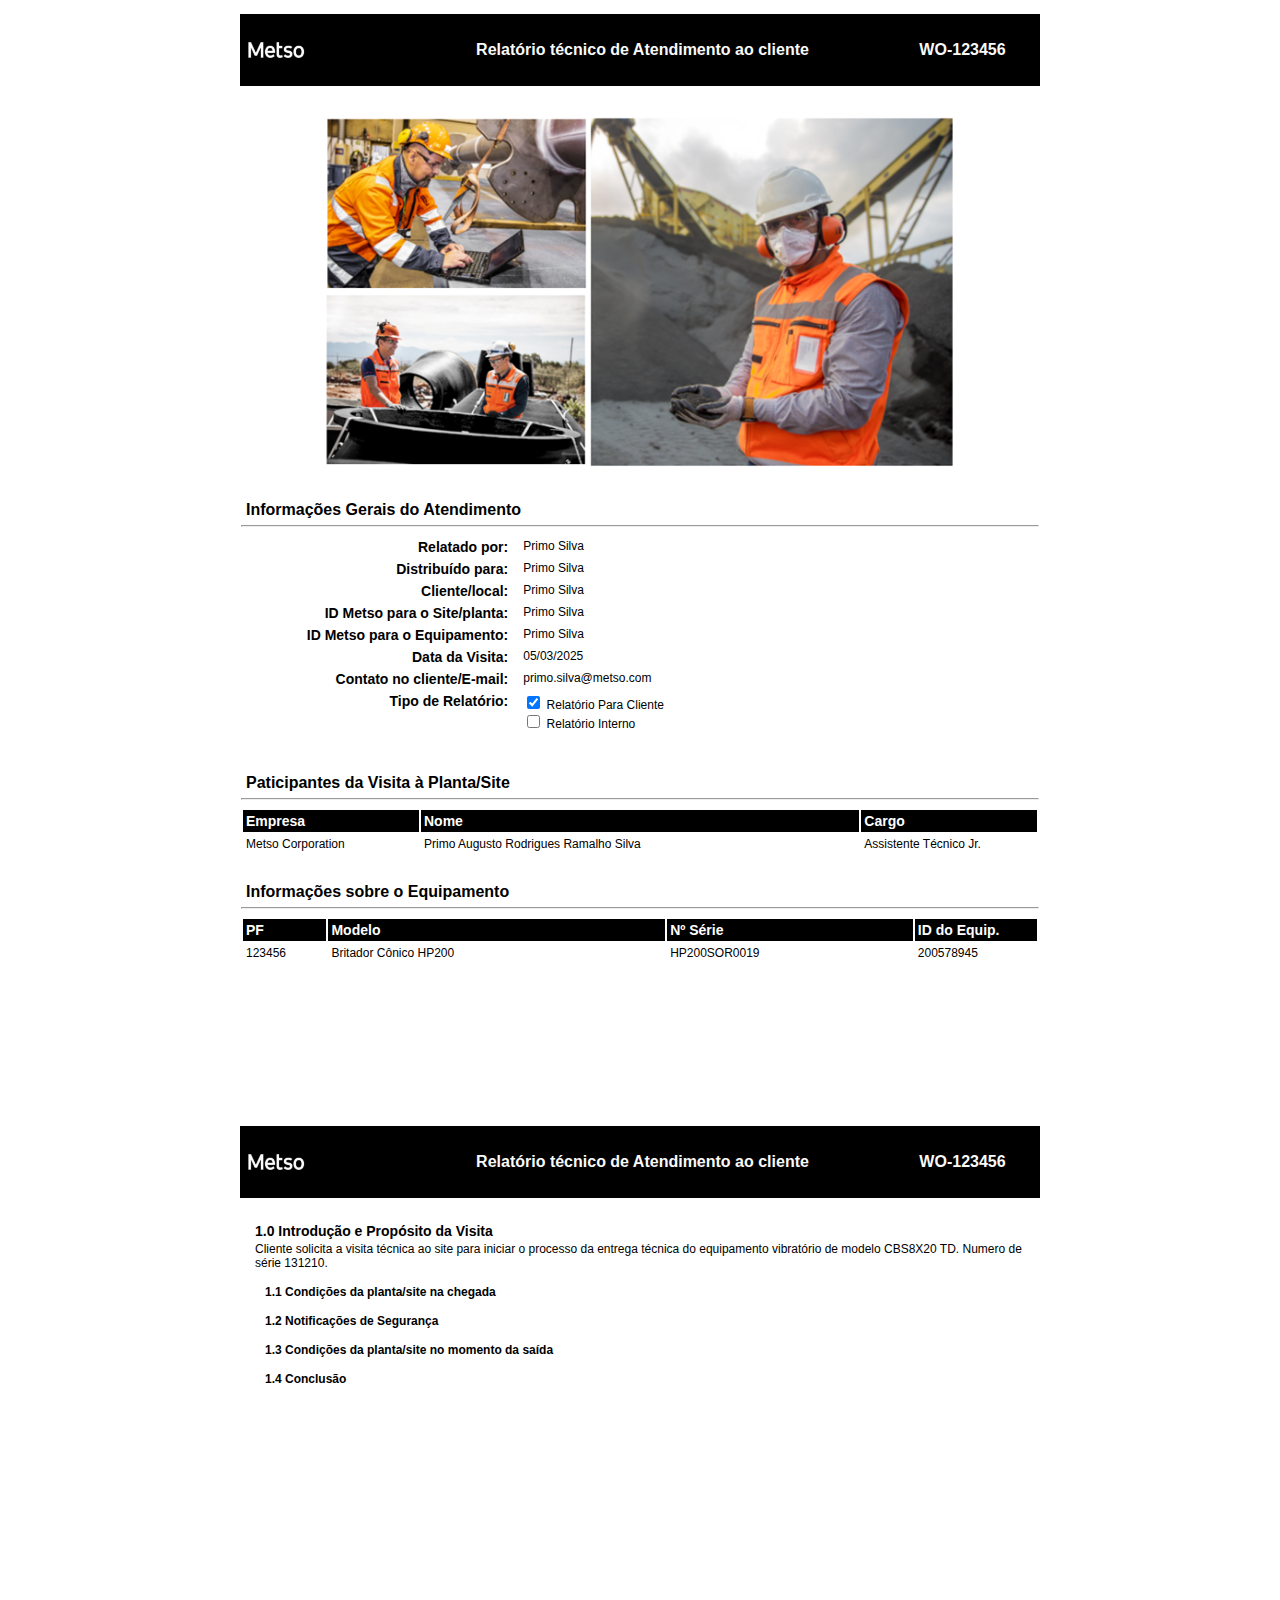
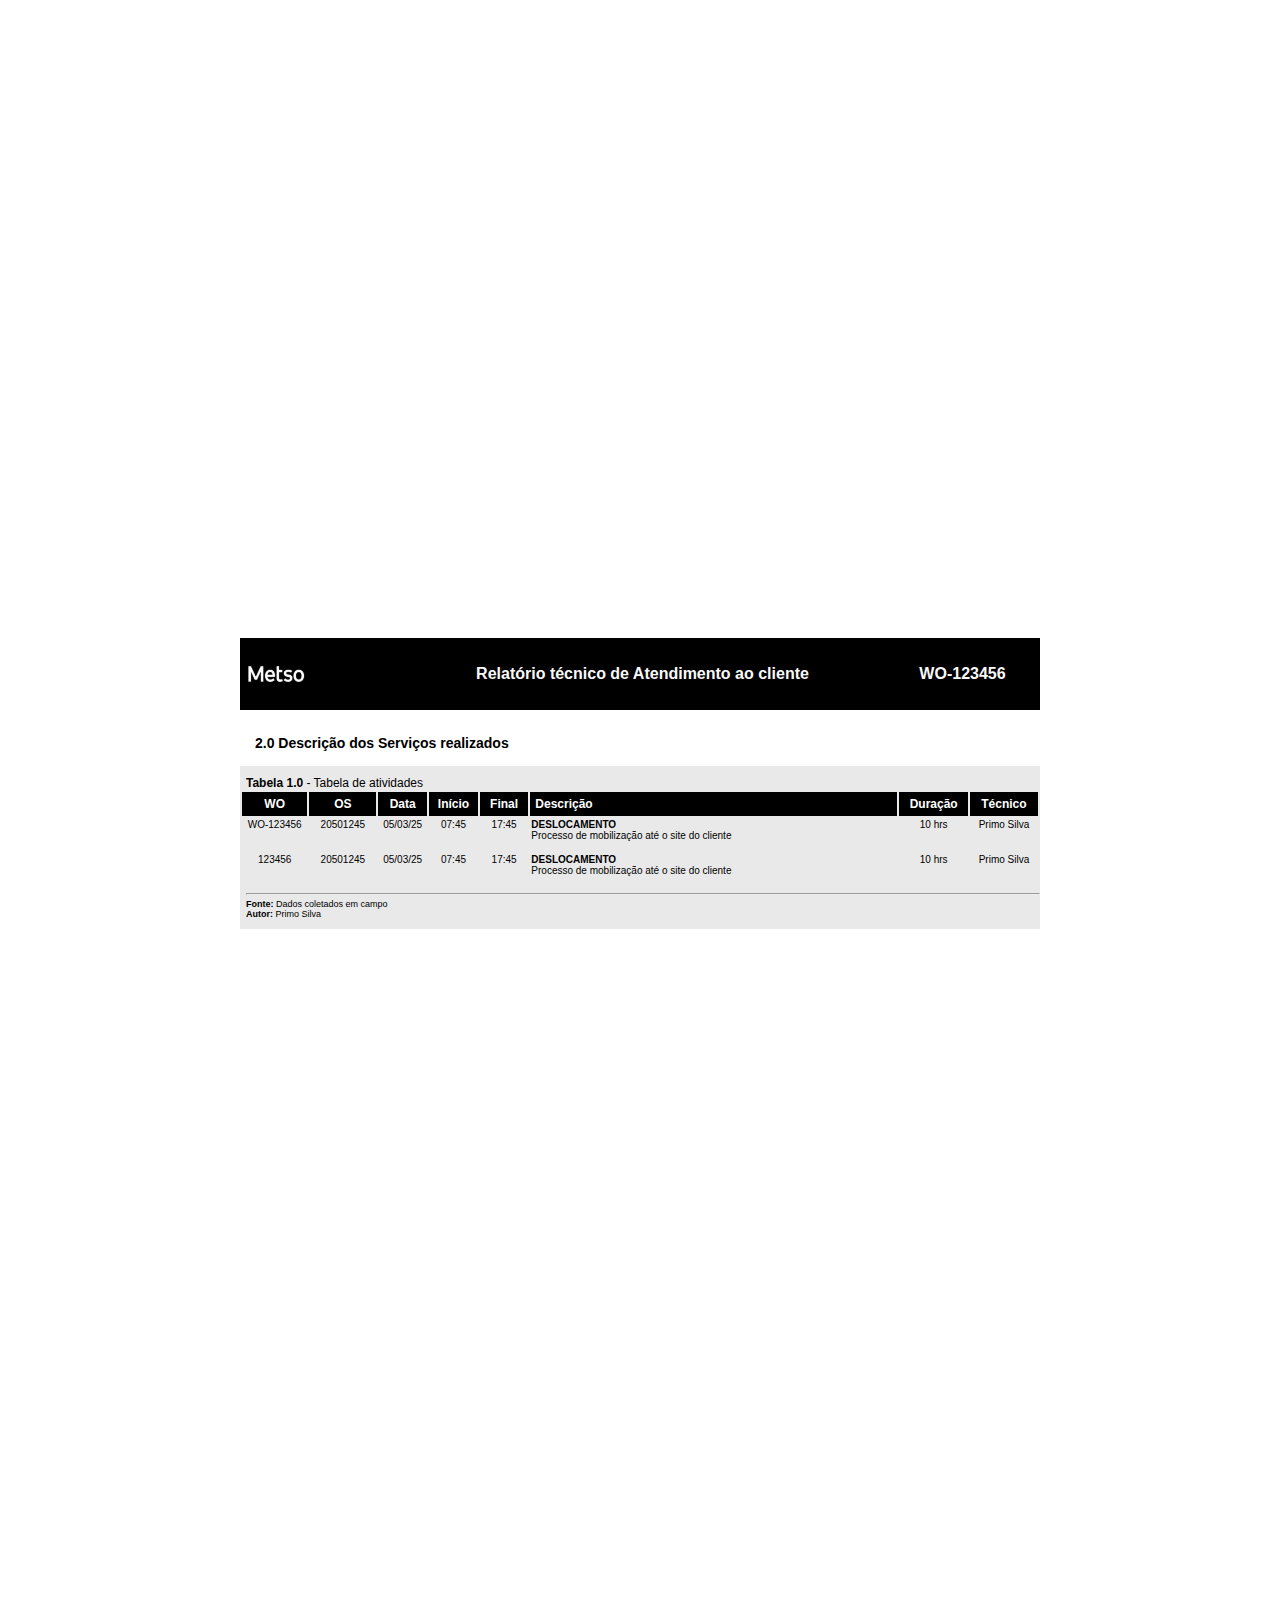
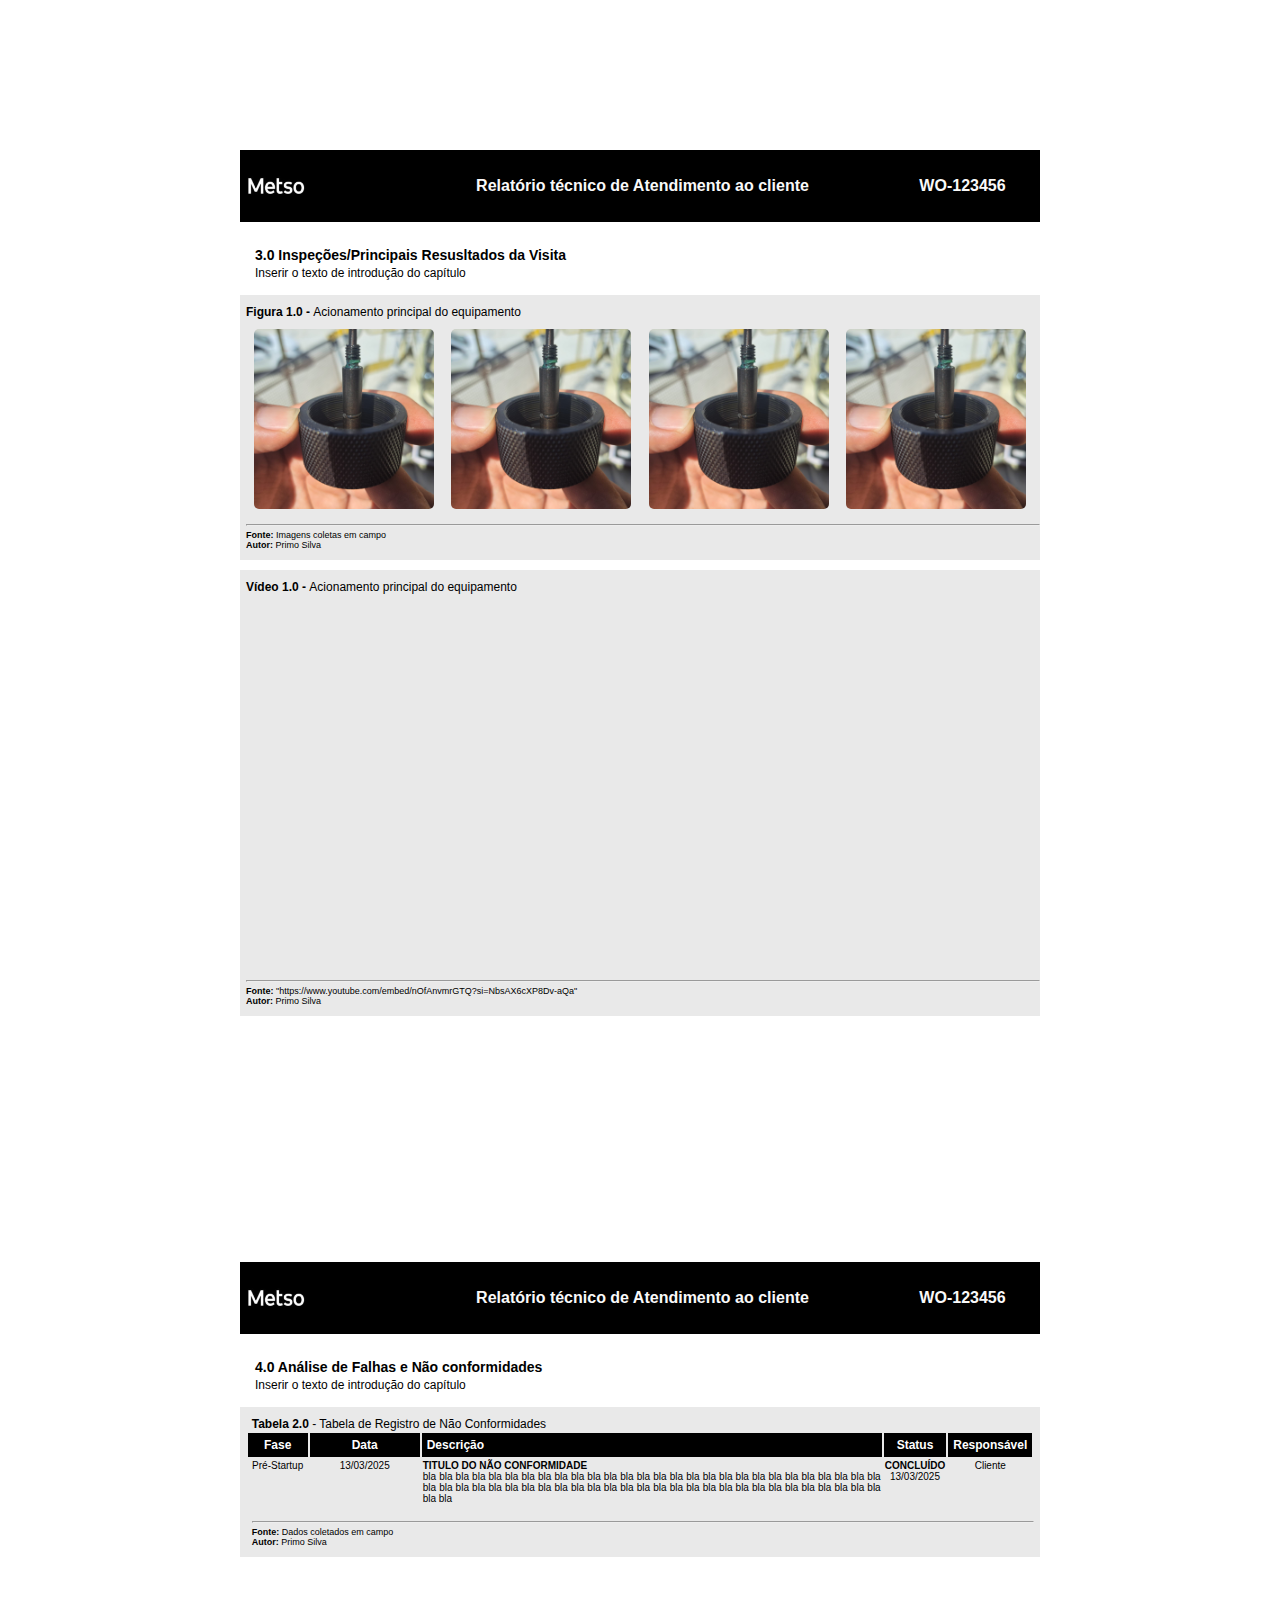
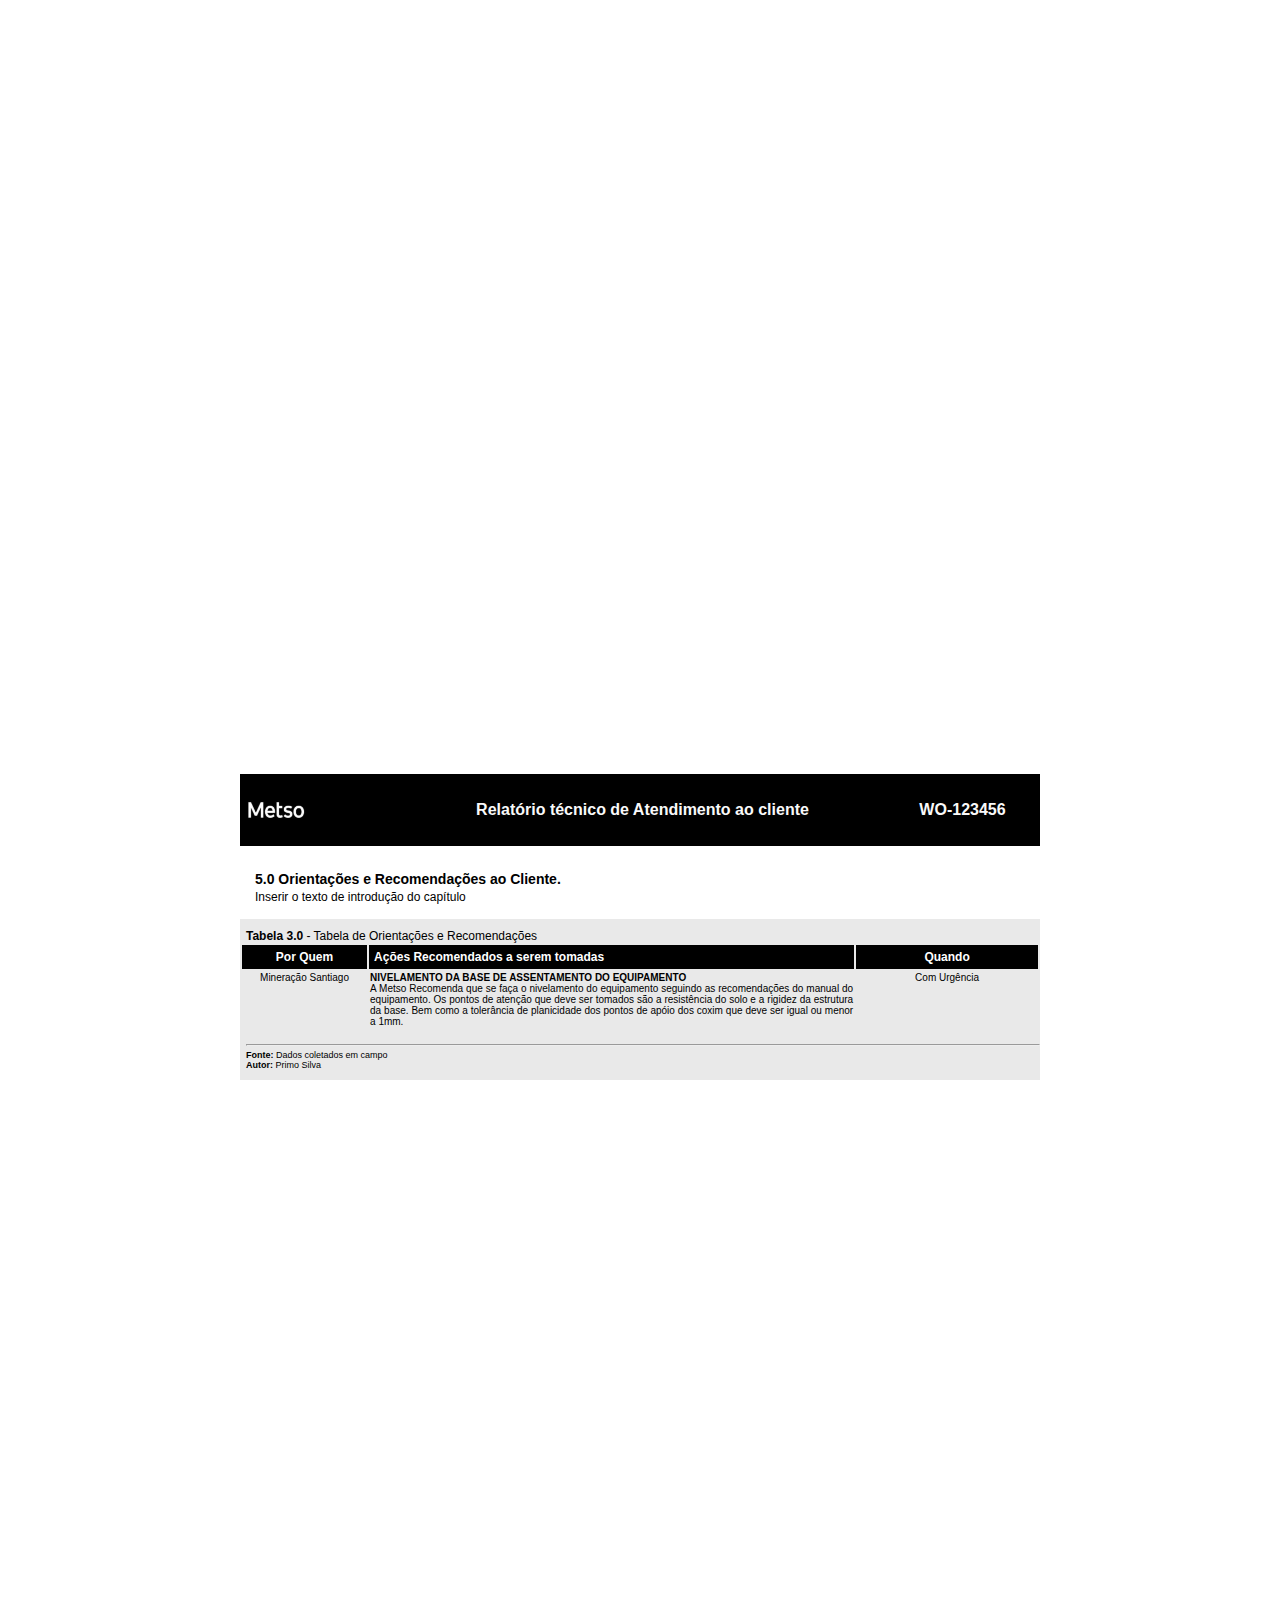
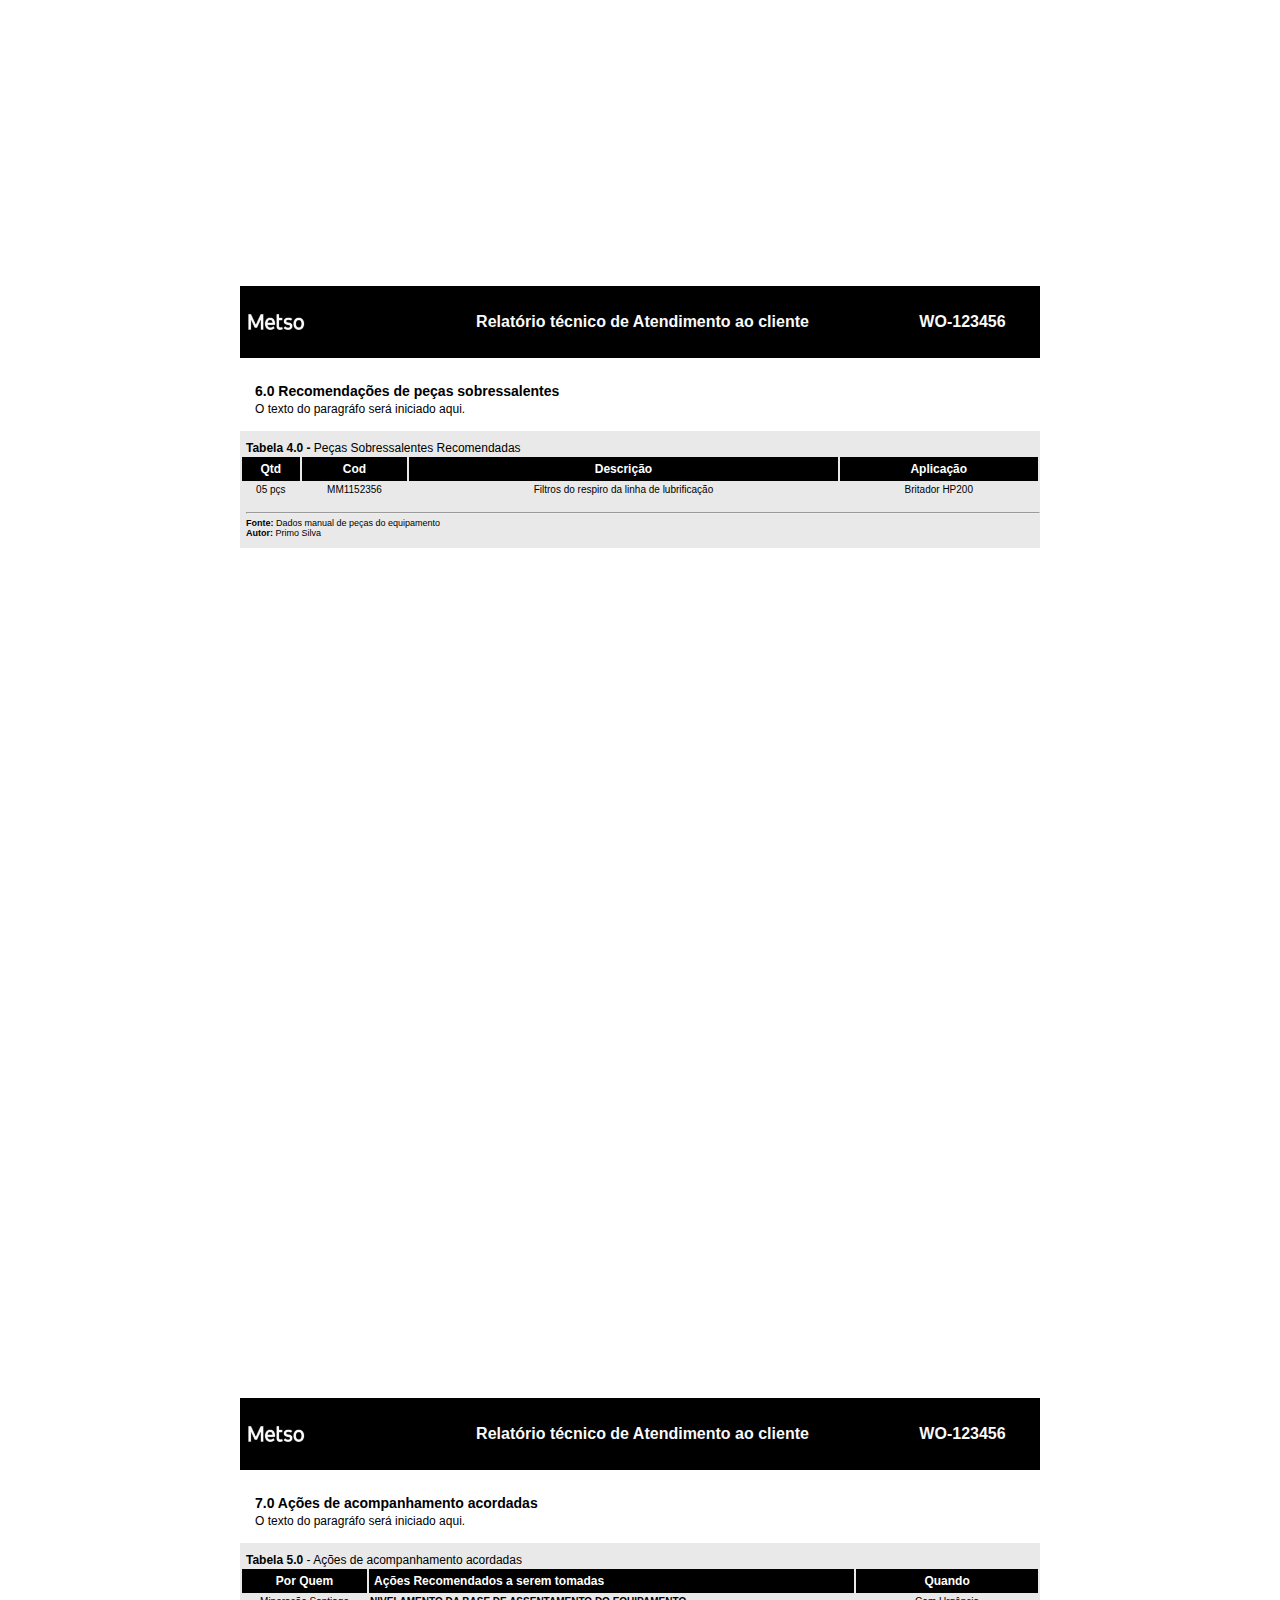
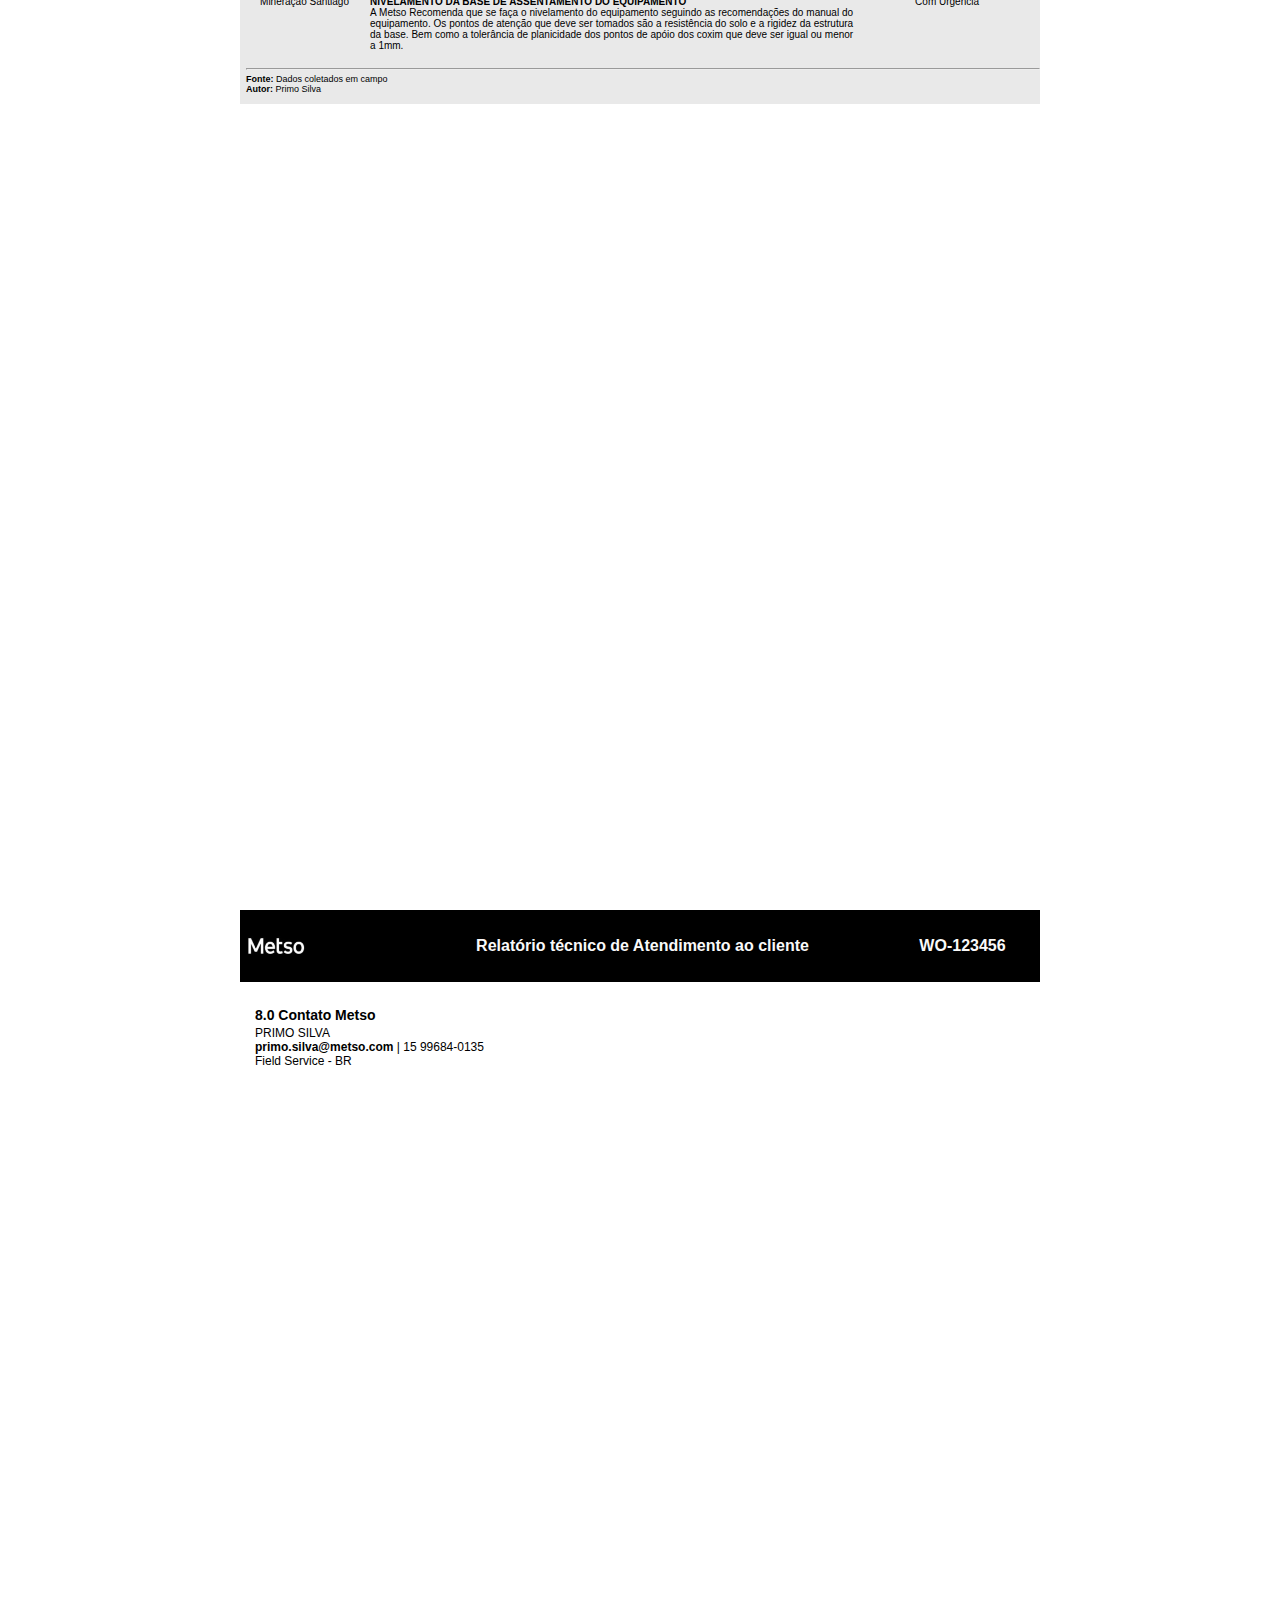
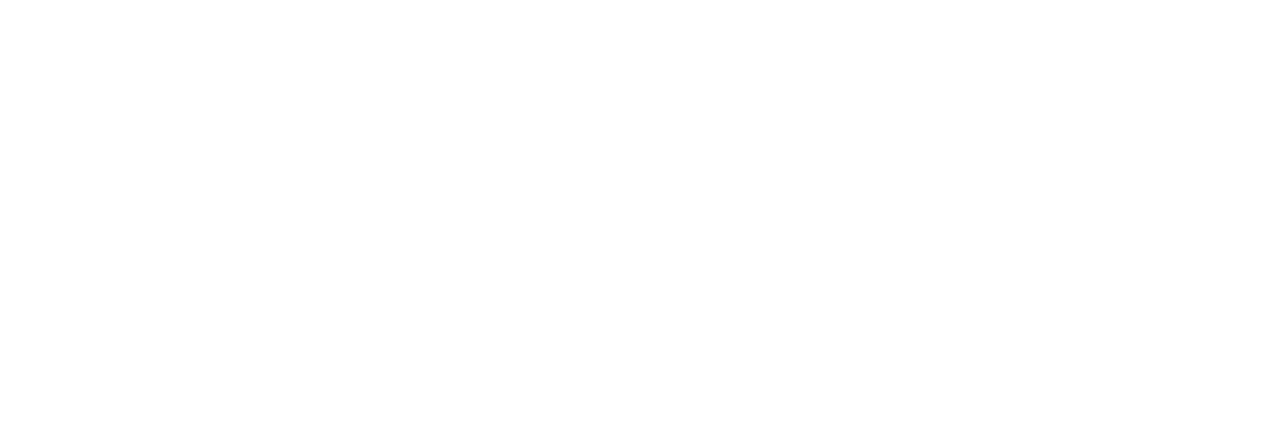
<file: index.html>
<!DOCTYPE>
<html lang="pt-br">

    <!--CABEÇA DE PÁGINA ===================================================================================-->
    <head>
        <meta charset="UTF-8">
        <meta name="viewport" content="width=device-width, initial-scale=1.0">
        <link rel="stylesheet" href="estilo_geral.css">

        <!--Aba da página html-->
        <link rel="icon" href="./Img/favicon.ico" type="image/x-icon">
        <title>Relatório Técnico de Atendimento</title>
    </head>


    <body>

        <!--PAGINA CAPA ======================================================================================-->
        <section class="capa">
        
            <!--CABEÇALHO DE PAGINA ==========================================================================-->
            <div class="linha">
                
                <!--IMAGEM DA LOGO METSO =====================================================================-->
                <div class="linha_item_img">
                    <img class="img_logo" src="./Img/android-chrome-512x512.png" alt="img logo Metso">
                </div>

                <!--TITULO DE CAPA ===========================================================================-->
                <div class="linha_item">
                    <h1>Relatório técnico de Atendimento ao cliente</h1>
                </div>

                <!--WORK ORDEM ===============================================================================-->
                <div class="linha_item"> 
                    <h1>WO-123456</h1>
                </div>
            </div>

            <!--IMAGEM DA CAPA DO RELATÓRIO ===================================================================-->
            <div class="img_capa">
                <img class="icr_capa" src="./Img/imagem_capa.png" alt="imagem da capa do relatório">
            </div>

            <!--INFORMAÇÕES GERAIS SOBRE O ATENDIMENTO ========================================================-->    
            <div class="igsa">
            
                <!--TITULO DA SEÇÃO ===========================================================================-->
                <div class="igsa_item">
                    <h1>Informações Gerais do Atendimento</h1>
                    <hr>
                </div>

                <!--TABELA DA SEÇÃO ===========================================================================-->
                <div class="igsa_tab">
                    
                     <table>

                        <!--Relatado por ======================================================================-->
                        <tr> 
                            <th class="th_igsa" style="text-align: right;">
                                Relatado por:
                            </th>

                            <td class="td_igsa">
                                Primo Silva
                            </td>
                        </tr>

                        <!--Distribuído para ==================================================================-->
                        <tr> 
                            <th class="th_igsa" style="text-align: right;">
                                Distribuído para:
                            </th>

                            <td class="td_igsa">
                                Primo Silva
                            </td>
                        </tr>
                    
                        <!--Cliente Local =====================================================================-->
                        <tr>  
                            <th class="th_igsa" style="text-align: right;">
                                Cliente/local:
                            </th>

                            <td class="td_igsa">
                                Primo Silva
                            </td>
                        </tr>

                        <!--ID Metso para a planta ===========================================================-->
                        <tr> 
                            <th class="th_igsa" style="text-align: right;">
                                ID Metso para o Site/planta:
                            </th>
                            
                            <td class="td_igsa">
                                Primo Silva
                            </td>
                        </tr>

                        <!--ID Metso para o Equipamento =======================================================-->
                        <tr> 
                            <th class="th_igsa" style="text-align: right;">
                                ID Metso para o Equipamento:
                            </th>
                            
                            <td class="td_igsa">
                                Primo Silva
                            </td>
                        </tr>

                        <!--Data da Visita ===================================================================-->
                        <tr>  
                            <th class="th_igsa" style="text-align: right;">
                                Data da Visita:
                            </th>
                            
                            <td class="td_igsa">
                                05/03/2025
                            </td>
                        </tr>

                        <!--Contato no Cliente/e-mail =======================================================-->
                        <tr> 
                            <th class="th_igsa" style="text-align: right;">
                                Contato no cliente/E-mail:
                            </th>
                            
                            <td class="td_igsa">
                                primo.silva@metso.com
                            </td>
                        </tr>
                    
                        <!--Tipo de relatório ===============================================================-->
                        <tr>
                            <th class="th_igsa" style="text-align: right;">
                                Tipo de Relatório:
                            </th>
                            
                            <td class="td_igsa">

                                <form>

                                    <input type="checkbox" name="Cliente" checked> Relatório Para Cliente

                                    </br>
                                    
                                    <input type="checkbox" name="Interno"> Relatório Interno

                                </form>

                            </td>
                        </tr>

                     </table>   
    
                </div>

            </div>

            <!--INFORMAÇÕES DOS PARTICIPANTES DA VISITA AO SITE ===============================================-->
            <div class="ipvs">
            
                <!--TITULO DA SEÇÃO ===========================================================================-->
                <div class="ipvs_item">
                    <h1>Paticipantes da Visita à Planta/Site </h1>
                    <hr>
                </div>

                <!--TABELA DA SEÇÃO ==========================================================================-->
                <div class="ipvs_tab">
                    
                    <table>
                        
                        <!--LINHA DE CABEÇALHO DA TABELA =====================================================-->
                        <tr>
                            <th class="ipvs_th" width="175px">
                                Empresa
                            </th>
                            
                            <th class="ipvs_th" width="450px">
                                Nome
                            </th>
                            
                            <th class="ipvs_th" width="175px">
                                Cargo
                            </th>
                        </tr>
                        
                        <!--1ºLINHA DE DADOS DA TABELA =======================================================-->
                        <tr>
                            
                            <!--CAMPO EMPRESA DO COLABORADOR ===============================================-->
                            <td class="td_ipvs">
                                Metso Corporation
                            </td>
                            
                            <!--CAMPO NOME DO COLABORADOR =================================================-->
                            <td class="td_ipvs">
                                Primo Augusto Rodrigues Ramalho Silva
                            </td>

                            <!--CAMPO CARGO DO COLABORADOR ================================================-->
                            <td class="td_ipvs">
                                Assistente Técnico Jr.
                            </td>

                        </tr>

                    </table>

                </div>
            </div>

            <!--INFORMAÇÕES SOBRE O EQUIPAMENTO ===============================================================-->
            <div class="iseq">
            
                <!--TÍTULO DA SEÇÃO ===========================================================================--> 
                <div class="iseq_item">
                    <h1>Informações sobre o Equipamento</h1>
                    <hr>
                </div>

                <!--TABELA DA SEÇÃO ===========================================================================--> 
                <div class="iseq_tab">
                    <table>
                        
                        <!--CABEÇALHO DA TABELA ===============================================================-->
                        <tr>
                            
                            <!--PF do equipamento =============================================================-->
                            <th class="iseq_th" width="80px">
                                PF
                            </th>

                            <!--Modelo do equipamento ========================================================-->
                            <th class="iseq_th" width="350px">
                                Modelo
                            </th>

                            <!--Número de Série ===============================================================-->
                            <th class="iseq_th" width="250px">
                                Nº Série
                            </th>

                            <!--ID Metso do equipamento =======================================================-->
                            <th class="iseq_th" width="120px">
                                ID do Equip.
                            </th>

                        </tr>
                    
                        <!--1º LINHA DE DADOS DA TABELA =======================================================-->
                        <tr>
                            
                            <!--PF do equipamento =============================================================-->
                            <td class="iseq_td">
                                123456
                            </td>

                            <!--Modelo do equipamento =========================================================-->
                            <td class="iseq_td">
                                Britador Cônico HP200
                            </td>
                            
                            <!--Número de série do equipamento ================================================-->
                            <td class="iseq_td">
                                HP200SOR0019
                            </td>

                            <!--ID Metso do equipamento ======================================================-->
                            <td class="iseq_td">
                                200578945
                            </td>

                        </tr>

                    </table>   
                </div>
            </div>

            <!--QUEBRA DE PAGINA ===================-->
            <div class="quebra_pag"> </div>
        
        </section>


        <!--SEÇÃO 1.0-INTRODUÇÃO E PROPÓSITO DA VISITA =======================================================-->
        <section class="section_1" >
        
            <!--CABEÇALHO DE PAGINA ==========================================================================-->
            <div class="linha">
                
                <!--IMAGEM DA LOGO METSO =====================================================================-->
                <div class="linha_item_img">
                    <img class="img_logo" src="./Img/android-chrome-512x512.png" alt="img logo Metso">
                </div>

                <!--TITULO DE CAPA ===========================================================================-->
                <div class="linha_item">
                    <h1>Relatório técnico de Atendimento ao cliente</h1>
                </div>

                <!--WORK ORDEM ===============================================================================-->
                <div class="linha_item"> 
                    <h1>WO-123456</h1>
                </div>

            </div>

            <!--1.0 TÍTULO PRINCIPAL DA PÁGINA ===============================================================-->
            <div class="item_section1">
                
                <!--TÍTULO DO CAPITULO =======================================================================-->
                <h2>
                    1.0 Introdução e Propósito da Visita
                </h2>

                <!--PARAGRÁFO DO CAPITULO ====================================================================-->
                <p class="ph2">
                    Cliente solicita a visita técnica ao site para iniciar o processo da entrega técnica do equipamento vibratório de modelo CBS8X20 TD. Numero de série 131210.
                </p>

            </div>

            <!--1.1 CONDIÇÕES DA PLANTA/SITE NA CHEGADA ======================================================-->
            <div class="item_section1">
                
                <!--TÍTULO DO CAPITULO =======================================================================-->
                <h3>
                    1.1 Condições da planta/site na chegada
                </h3>
                
                <!--PARÁGRAFO DO CAPITULO ====================================================================-->
                <p class="ph3">
                    
                </p>


            </div>

            <!--1.2 NOTIFICAÇÃO DE SEGURANÇA =================================================================-->
            <div class="item_section1">
                
                <!--TÍTULO DO CAPITULO =======================================================================-->
                <h3>
                    1.2 Notificações de Segurança
                </h3>
                
                <!--PARAGRAFO DO CAPITULO ====================================================================-->
                <p class="ph3">
                    
                </p>


            </div>

            <!--1.3 CONDIÇÕES DA PLANTA/SITE NO MOMENTO DA SAÍDA =============================================-->
            <div class="item_section1">
                
                <!--TÍTULO DO CAPITULO =======================================================================-->
                <h3>
                    1.3 Condições da planta/site no momento da saída
                </h3>
                
                <!--PARAGRAFO DO CAPITULO =======================================================================-->
                <p class="ph3">
                    
                </p>


            </div>
        
            <!--1.4 CONCLUSÃO ================================================================================-->
            <div class="item_section1">
                
                <!--TÍTULO DO CAPITULO =======================================================================-->
                <h3>
                    1.4 Conclusão
                </h3>
                
                <!--PARAGRAFO DO CAPITULO =======================================================================-->
                <p class="ph3">
                    
                </p>


            </div>

            <!--QUEBRA DE PÁGINA =================================================-->
            <div class="quebra_pag"> </div>

        </section>



        <!--SEÇÃO 2.0 DESCRIÇÃO DOS SERVIÇOS REALIZADOS =====================================================-->
        <section class="section_2">
            
            <!--CABEÇALHO DE PAGINA ==========================================================================-->
            <div class="linha">
                
                <!--IMAGEM DA LOGO METSO =====================================================================-->
                <div class="linha_item_img">
                    <img class="img_logo" src="./Img/android-chrome-512x512.png" alt="img logo Metso">
                </div>

                <!--TITULO DE CAPA ===========================================================================-->
                <div class="linha_item">
                    <h1>Relatório técnico de Atendimento ao cliente</h1>
                </div>

                <!--WORK ORDEM ===============================================================================-->
                <div class="linha_item"> 
                    <h1>WO-123456</h1>
                </div>

            </div>
            
            <!--TÍTULO DO CAPITULO =========================================================================-->
            <h2>
                2.0 Descrição dos Serviços realizados
            </h2>

            <!--PARAGRÁFO DO CAPITULO ======================================================================-->
            <p class="ph2">
                
            </p>
        
            <!--TABELA DE SERVIÇOS ==========================================================================-->
            <div class="tab_n">
            
                <!--NOME DA TABELA ==========================================================================-->
                <div class="tab_name">
                    <strong>Tabela 1.0</strong> - Tabela de atividades
                </div>

                <!--TABELA ==================================================================================-->
                <table>
                    
                    <!--CABEÇALHO DA TABELA DE SERVIÇOS =====================================================-->
                    <tr>

                        <!--Work Ordem do atendimento =======================================================-->
                        <th class="th_n" width="60px">
                                WO
                        </th>

                        <!--Ordem de Serviço do atendimento =================================================-->
                        <th class="th_n" width="60px">
                                OS
                        </th>

                        <!--Data do ocorrido ================================================================-->
                        <th class="th_n" width="40px">
                            Data
                        </th>

                        <!--Hora de Início ==================================================================-->
                        <th class="th_n" width="40px">
                            Início
                        </th>
                    
                        <!--Hora do Término =================================================================-->
                        <th class="th_n" width="40px">
                            Final
                        </th>

                        <!--Descrição do trabalho ===========================================================-->
                        <th class="th_n" style="text-align: left;" width="400">
                            Descrição
                        </th>

                        <!--Duração do trabalho =============================================================-->
                        <th class="th_n" width="60px">
                            Duração
                        </th>

                        <!--Técnico Metso empregado =========================================================-->
                        <th class="th_n" width="60px">
                            Técnico
                        </th>

                    </tr>

                    <!--1º LINHA DE DADOS DA TABELA =========================================================-->
                    <tr>
                        
                        <!--Work Ordem do atendimento =======================================================-->
                        <td class="td_n">
                            WO-123456
                        </td>
        
                        <!--Ordem de Serviço do atendimento =================================================-->
                        <td class="td_n">
                            20501245
                        </td>
        
                        <!--Data do ocorrido ================================================================-->
                        <td class="td_n">
                            05/03/25
                        </td>
        
                        <!--Hora de Início =================================================================-->
                        <td class="td_n">
                            07:45
                        </td>
                        
                        <!--Hora do Término ================================================================-->
                        <td class="td_n">
                            17:45
                        </td>
        
                        <!--Descrição do trabalho ==========================================================-->
                        <td class="td_n" style="text-align: justify;">
                            
                            <!--Título da descrição ========================================================-->
                            <label class="tab_titulo">
                                <strong>
                                    DESLOCAMENTO
                                </strong>
                                <br>
                            </label>
                            
                            <!--Descrição da atividade =====================================================-->
                            <label class="tab_descrição">
                                Processo de mobilização até o site do cliente 
                            </label>
                        
                        </td>
        
                        <!--Duração do trabalho ============================================================-->
                        <td class="td_n">
                            10 hrs
                        </td>
        
                        <!--Técnico Metso empregado ========================================================-->
                        <td class="td_n">
                            Primo Silva
                        </td>

                    </tr>


                    <!--2º LINHA DE DADOS DA TABELA =========================================================-->
                    <tr>
                        
                        <!--Work Ordem do atendimento =======================================================-->
                        <td class="td_n">
                            123456
                        </td>
        
                        <!--Ordem de Serviço do atendimento =================================================-->
                        <td class="td_n">
                            20501245
                        </td>
        
                        <!--Data do ocorrido ================================================================-->
                        <td class="td_n">
                            05/03/25
                        </td>
        
                        <!--Hora de Início =================================================================-->
                        <td class="td_n">
                            07:45
                        </td>
                        
                        <!--Hora do Término ================================================================-->
                        <td class="td_n">
                            17:45
                        </td>
        
                        <!--Descrição do trabalho ==========================================================-->
                        <td class="td_n" style="text-align: justify;">
                            
                            <!--Título da descrição ========================================================-->
                            <label class="tab_titulo">
                                <strong>
                                    DESLOCAMENTO
                                </strong>
                                <br>
                            </label>
                            
                            <!--Descrição da atividade =====================================================-->
                            <label class="tab_descrição">
                                Processo de mobilização até o site do cliente 
                            </label>
                        
                        </td>
        
                        <!--Duração do trabalho ============================================================-->
                        <td class="td_n">
                            10 hrs
                        </td>
        
                        <!--Técnico Metso empregado ========================================================-->
                        <td class="td_n">
                            Primo Silva
                        </td>

                    </tr>

                </table>
                
                <!--legenda da tabela =======================================================================-->
                <div class="tab_leg">
                    <hr>
                    <label>
                        <strong>Fonte:</strong> Dados coletados em campo
                        <br>
                        <strong>Autor:</strong> Primo Silva
                    </label>
                </div>
            </div>

            <!--quebra de página =======================================================-->
            <div class="quebra_pag"> </div>

        </section>



        <!--SEÇÃO 3.0 INSPEÇÃO/PRINCIPAIS RESULTADOS DA VISITAS =============================================-->
        <section class="section_3">
        
            <!--CABEÇALHO DE PAGINA ==========================================================================-->
            <div class="linha">
                
                <!--IMAGEM DA LOGO METSO =====================================================================-->
                <div class="linha_item_img">
                    <img class="img_logo" src="./Img/android-chrome-512x512.png" alt="img logo Metso">
                </div>

                <!--TITULO DE CAPA ===========================================================================-->
                <div class="linha_item">
                    <h1>Relatório técnico de Atendimento ao cliente</h1>
                </div>

                <!--WORK ORDEM ===============================================================================-->
                <div class="linha_item"> 
                    <h1>WO-123456</h1>
                </div>

            </div>
        
            <!--TÍTULO DA SEÇÃO 3 ============================================================================-->
            <div class="titulo_section3">
                
                <!--Titulo da página =========================================================================-->
                <h2>3.0 Inspeções/Principais Resusltados da Visita</h2>
                
                <!--Parágrafo da página ======================================================================-->
                <p class="ph2">
                    Inserir o texto de introdução do capítulo
                </p>

            </div>
        
            <!--GALERIA DE IMAGENS ===========================================================================-->
            <div class="galeria">

                <!--TÍTULO DA GALERIA DE IMAGENS =============================================================-->
                <div class="img_name">
                    <label>
                        <strong>Figura 1.0 - </strong> Acionamento principal do equipamento
                    </label>    
                </div>

                <!--IMAGENS DA GALERIA =======================================================================-->
                <div class="img_galeria">
                    <img src="./Img/WhatsApp Image 2025-03-12 at 23.04.54.jpeg" alt="img 01">
                    <img src="./Img/WhatsApp Image 2025-03-12 at 23.04.54.jpeg" alt="img 01">
                    <img src="./Img/WhatsApp Image 2025-03-12 at 23.04.54.jpeg" alt="img 01">
                    <img src="./Img/WhatsApp Image 2025-03-12 at 23.04.54.jpeg" alt="img 01">
                    
                </div>

                <!--LEGENDA DA GALERIA ======================================================================-->
                <div class="img_leg">
                    <label>
                        <hr>
                        <strong>Fonte:</strong> Imagens coletas em campo
                        <br>
                        <strong>Autor:</strong> Primo Silva
                    </label>
                </div>

            </div>


            <!--ARQUIVO DE VÍDEO ===========================================================================-->
            <div class="arq_video">

                <!--TÍTULO DA GALERIA DE VÍDEO =============================================================-->
                <div class="vid_name">
                    <label>
                        <strong>Vídeo 1.0 - </strong> Acionamento principal do equipamento
                    </label>    
                </div>

                <!--BIBLIEOTECA DE VÍDEO =======================================================================-->
                <div class="vid_biblioteca">

                    <!--Vídeos incorporado do youtube-->
                    <iframe 
                        width=672" 
                        height="378" 
                        src="https://www.youtube.com/embed/nOfAnvmrGTQ?si=exGGpI8y7w-hZDNi" 
                        title="YouTube video player"
                        frameborder="0"
                        allow="accelerometer; autoplay; clipboard-write; encrypted-media; gyroscope; picture-in-picture; web-share" 
                        referrerpolicy="strict-origin-when-cross-origin" 
                        allowfullscreen 
                    ></iframe>

                    
                </div>

                <!--LEGENDA DO VÍDEO ==========================================================================-->
                <div class="vid_leg">
                    <label>
                        <hr>
                        <strong>Fonte:</strong> "https://www.youtube.com/embed/nOfAnvmrGTQ?si=NbsAX6cXP8Dv-aQa"
                        <br>
                        <strong>Autor:</strong> Primo Silva
                    </label>
                </div>

            </div>

            <!--quebra de página =============================================================================-->
            <div class="quebra_pag"> </div>

        </section>



        <!--Seção 4.0 ANÁLISE DE FALHAS E NÃO CONFORMIDADES =================================================-->
        <section class="section_4">
            
            <!--CABEÇALHO DE PAGINA ==========================================================================-->
            <div class="linha">
                
                <!--IMAGEM DA LOGO METSO =====================================================================-->
                <div class="linha_item_img">
                    <img class="img_logo" src="./Img/android-chrome-512x512.png" alt="img logo Metso">
                </div>

                <!--TITULO DE CAPA ===========================================================================-->
                <div class="linha_item">
                    <h1>Relatório técnico de Atendimento ao cliente</h1>
                </div>

                <!--WORK ORDEM ===============================================================================-->
                <div class="linha_item"> 
                    <h1>WO-123456</h1>
                </div>

            </div>
            
            <!--TÍTULO DA SEÇÃO 4 ===========================================================================-->
            <div class="titulo_section4">
                
                <!--TÍTULO DA PÁGINA ========================================================================-->
                <h2>4.0 Análise de Falhas e Não conformidades</h2>
                
                <!--PARÁGRAFO DA PÁGINA =====================================================================-->
                <p class="ph2">
                    Inserir o texto de introdução do capítulo
                </p>

                
            </div>
        
            <!--TABELA DE NÃO CONFORMIDADE ==================================================================-->
            <div class="tab_n">
                
                    <!--Nome da tabela ===================================================================-->
                    <div class="tab_name">
                        <strong>Tabela 2.0</strong> - Tabela de Registro de Não Conformidades
                    </div>

                    <!--tabela de registro de não conformidade ===========================================-->
                    <table>
                        
                        <!--LINHA TÍTULO DA TABELA =======================================================-->
                        <tr>
                            
                            <!--Fase  da Não Conformidade ================================================-->
                            <th class="th_n" width="50px">
                                Fase
                            </th>

                            <!--Data do ocorrido =========================================================-->
                            <th class="th_n" width="100px">
                                Data
                            </th>

                            <!--Descrição da Não conformidade ============================================-->
                            <th class="th_n" style="text-align: left;" width="450px">
                                Descrição
                            </th>

                            <!--Status da Não COnformidade ==============================================-->
                            <th class="th_n">
                                Status
                            </th>
                        
                            <!--Responsabilidade não conformidade =======================================-->
                            <th class="th_n">
                                Responsável
                            </th>

                        </tr>

                        <!--1º LINHA DE DADOS DA TABELA =================================================-->
                        <tr>
                            
                            <!--Fase =====================================================================-->
                            <td class="td_n">
                                Pré-Startup
                            </td>
                            
                            <!--Data do Ocorrido =========================================================-->
                            <td class="td_n">
                                13/03/2025
                            </td>
            
                            <!--Descrição da Não Conformidade ============================================-->
                            <td class="td_n" style="text-align: justify;">
                                <label>
                                    <strong>
                                        TITULO DO NÃO CONFORMIDADE
                                    </strong>
                                </label>
                                <br>
                                <label>
                                    bla bla bla bla bla bla bla bla bla bla bla bla bla bla bla bla bla bla bla bla bla bla bla bla bla bla bla bla bla bla bla bla bla bla bla bla bla bla bla bla bla bla bla bla bla bla bla bla bla bla bla bla bla bla bla bla bla bla
                                </label>
                            </td>
            
                            <!--Status ===================================================================-->
                            <td class="td_n">
                                <label>
                                    <strong>
                                        CONCLUÍDO
                                    </strong>
                                </label>
                                <br>
                                <label>
                                    13/03/2025
                                </label>
                            </td>
            
                            <!--Responsabilidade ==========================================================-->
                            <td class="td_n">
                                Cliente
                            </td>

                        </tr>

                    </table>
                
                    <!--legenda da tabela ==================================================================-->
                    <div class="tab_leg">
                        <hr>
                        <label>
                            <strong>Fonte:</strong> Dados coletados em campo
                            <br>
                            <strong>Autor:</strong> Primo Silva
                        </label>
                    </div>
            </div>

            <!--quebra de página ============================================================================-->
            <div class="quebra_pag"> </div>

        </section>



        <!--SECÇÃO 5.0 ORIENTAÇÕES E RECOMENDAÇÕES AO CLIENTE ===============================================-->
        <section class="section_5">

        <!--CABEÇALHO DE PAGINA ==========================================================================-->
            <div class="linha">
                
                <!--IMAGEM DA LOGO METSO =====================================================================-->
                <div class="linha_item_img">
                    <img class="img_logo" src="./Img/android-chrome-512x512.png" alt="img logo Metso">
                </div>

                <!--TITULO DE CAPA ===========================================================================-->
                <div class="linha_item">
                    <h1>Relatório técnico de Atendimento ao cliente</h1>
                </div>

                <!--WORK ORDEM ===============================================================================-->
                <div class="linha_item"> 
                    <h1>WO-123456</h1>
                </div>

            </div>

            <!--TÍTULO DA PÁGINA 5 ===========================================================================-->
            <div class="titulo_section5">
                
                <!--TÍTULO DA PÁGINA =========================================================================-->
                <h2>5.0 Orientações e Recomendações ao Cliente.</h2>
                
                <!--PARAGRAFO DA PÁGINA ======================================================================-->
                <p class="ph2">
                    Inserir o texto de introdução do capítulo
                </p>

            </div>

            <!--TABELA DE ORIENTAÇÕES E RECOMENDAÇÕES ========================================================-->
            <div class="tab_n">
                        
                <!--Nome da tabela ===========================================================================-->
                <div class="tab_name">
                    <strong>Tabela 3.0</strong> - Tabela de Orientações e Recomendações
                </div>

                <!--tabela de orientações e recomendações ====================================================-->
                <table>
                        
                        <!--cabeçalho da tabela =========================================================-->
                        <tr>
                            <!--Por quem ================================================================-->
                            <th class="th_n" width="120px">
                                Por Quem
                            </th>

                            <!--Ações recomedadas a serem tomadas ======================================-->
                            <th class="th_n" width="500px" style="text-align: left;">
                                Ações Recomendados a serem tomadas
                            </th>

                            <!--Quando =================================================================-->
                            <th class="th_n" width="180px">
                                Quando
                            </th>
                        </tr>

                        <!--1º Linha de dados da tabela ================================================-->
                        <tr>
                            <!--Por quem-->
                            <td class="td_n">
                                Mineração Santiago
                            </td>

                            <!--Ações Recomendadas a serem tomadas =====================================-->
                            <td class="td_n" style="text-align: justify;">
                                <label>
                                <strong>
                                        NIVELAMENTO DA BASE DE ASSENTAMENTO DO EQUIPAMENTO
                                    </strong>
                                </label>
                            <br>
                                <label>
                                    A Metso Recomenda que se faça o nivelamento do equipamento seguindo as recomendações do manual do equipamento. Os pontos de atenção que deve ser tomados são a resistência do solo e a rigidez da estrutura da base. Bem como a tolerância de planicidade dos pontos de apóio dos coxim que deve ser igual ou menor a 1mm.
                                </label>
                            </td>

                            <!--Quando ================================================================-->
                            <td class="td_n">
                                Com Urgência
                            </td>
                        </tr>
                </table>

                <!--legenda da tabela ========================================================================-->
                <div class="tab_leg">
                    <hr>
                    <label>
                        <strong>Fonte:</strong> Dados coletados em campo
                        <br>
                        <strong>Autor:</strong> Primo Silva
                    </label>
                </div>
            </div>

            <!--quebra de página ===========================================================-->
            <div class="quebra_pag"> </div>

        </section>



        <!--SECCÇÃO 6.0 RECOMENDAÇÕES DE PEÇAS SOBRESSALENTES ================================================-->
        <section class="section_6">
            
            <!--CABEÇALHO DE PAGINA ==========================================================================-->
            <div class="linha">
                
                <!--IMAGEM DA LOGO METSO =====================================================================-->
                <div class="linha_item_img">
                    <img class="img_logo" src="./Img/android-chrome-512x512.png" alt="img logo Metso">
                </div>

                <!--TITULO DE CAPA ===========================================================================-->
                <div class="linha_item">
                    <h1>Relatório técnico de Atendimento ao cliente</h1>
                </div>

                <!--WORK ORDEM ===============================================================================-->
                <div class="linha_item"> 
                    <h1>WO-123456</h1>
                </div>

            </div>

            <!--TITULO DA PÁGINA ===========================================================================-->
            <div class="titulo_section_6">
                
                <!--TÍTULO DA SEÇÃO-->
                <h2>
                    6.0 Recomendações de peças sobressalentes
                </h2>

                <!--PARAGRAFO DA SEÇÃO-->
                <p class="ph2">
                    O texto do paragráfo será iniciado aqui.
                </p>
            </div>
            
            <!--TABELA RECOMENDAÇÕES DE PEÇAS SOBRESSALENTES ===============================================-->
            <div class="tab_n">

                <!--NOME DA TABELA =====================================================================-->
                <div class="tab_name">
                    <strong>Tabela 4.0 - </strong> Peças Sobressalentes Recomendadas
                </div>

                <!--TABELA DE PEÇAS SOBRESSALENTE ======================================================-->
                <table>

                    <!--Cabeçalho da Tabela ============================================================-->
                    <tr>
                        <th class="th_n" width="50px">Qtd</th>
                        <th class="th_n" width="100px">Cod</th>
                        <th class="th_n" width="450px">Descrição</th>
                        <th class="th_n" width="200px">Aplicação</th>
                    </tr>

                    <!--1º Linha de dados ==============================================================-->
                    <tr>
                        <!--Quantidade =================================================================-->
                        <td class="td_n">
                            05 pçs
                        </td>

                        <!--Código part Number =========================================================-->
                        <td class="td_n">
                            MM1152356
                        </td>

                        <!--Descrição da peça ==========================================================-->
                        <td class="td_n">
                            Filtros do respiro da linha de lubrificação
                        </td>

                        <!--Local de Aplicação da Peças ================================================-->
                        <td class="td_n">
                            Britador HP200
                        </td>
                        
                    </tr>  

                </table>

                <!--LEGENDA DA TABELA =================================================================-->
                <div class="tab_leg">
                    <hr>
                    <label>
                        <strong>Fonte:</strong> Dados manual de peças do equipamento
                        <br>
                        <strong>Autor:</strong> Primo Silva
                    </label>
                </div>
            </div>

            <!--QUEBRA DE PÁGINA ===========================================================================-->
            <div class="quebra_pag"> </div>

        </section>



        <!--SECÇÃO 7.0 AÇÕES DE ACOMPANHAMENTO ACORDADAS =====================================================-->
        <section class="section_7">

            <!--CABEÇALHO DE PAGINA ==========================================================================-->
            <div class="linha">
                
                <!--IMAGEM DA LOGO METSO =====================================================================-->
                <div class="linha_item_img">
                    <img class="img_logo" src="./Img/android-chrome-512x512.png" alt="img logo Metso">
                </div>

                <!--TITULO DE CAPA ===========================================================================-->
                <div class="linha_item">
                    <h1>Relatório técnico de Atendimento ao cliente</h1>
                </div>

                <!--WORK ORDEM ===============================================================================-->
                <div class="linha_item"> 
                    <h1>WO-123456</h1>
                </div>

            </div>

            <!--TÍTULO PRINCIPAL DA PÁGINA ===================================================================-->
            <div class="titulo_section_6">
                
                <!--NOME DA SEÇÃO ============================================================================-->
                <h2>
                    7.0 Ações de acompanhamento acordadas
                </h2>


                <!--PARAGRÁFO DA SEÇÃO =======================================================================-->
                <p class="ph2">
                    O texto do paragráfo será iniciado aqui.
                </p>


            </div>

            <!--TABELA DE AÇÕES DE ACOMPANHAMENTO ============================================================-->
            <div class="tab_n">
                        
                <!--NOME DA TABELA ===========================================================================-->
                <div class="tab_name">
                    <strong>Tabela 5.0</strong> - Ações de acompanhamento acordadas
                </div>

                <!--TABELA DE AÇÕES DE ACOMPNHAMENTO ==========================================================-->
                <table>
                    
                    <!--CABEÇALHO DA TABELA ==========================================================================-->
                    <tr>

                        <!--Por quem =================================================================================-->
                        <th class="th_n" width="120px">Por Quem</th>

                        <!--Ações recomedadas a serem tomadas ========================================================-->
                        <th class="th_n" width="500px" style="text-align: left;"> Ações Recomendados a serem tomadas</th>

                        <!--Quando ===================================================================================-->
                        <th class="th_n" width="180px">Quando</th>

                    </tr>

                    <!--1º LINHA DA TABELA ===========================================================================-->
                    <tr>    
                        <!--Por quem =================================================================================-->
                        <td class="td_n">
                            Mineração Santiago
                        </td>

                        <!--Ações Recomendadas a serem tomadas =======================================================-->
                        <td class="td_n" style="text-align: justify;">
                        
                            <label>
                                <strong>
                                    NIVELAMENTO DA BASE DE ASSENTAMENTO DO EQUIPAMENTO
                                </strong>
                            </label>

                            <br>

                            <label>
                                A Metso Recomenda que se faça o nivelamento do equipamento seguindo as recomendações do manual do equipamento. Os pontos de atenção que deve ser tomados são a resistência do solo e a rigidez da estrutura da base. Bem como a tolerância de planicidade dos pontos de apóio dos coxim que deve ser igual ou menor a 1mm.
                            </label>

                        </td>

                        <!--Quando =====================================================================================-->
                        <td class="td_n">
                            Com Urgência
                        </td>
                    </tr>

                </table>

                <!--LEGENDA DA TABELA =========================================================================-->
                <div class="tab_leg">
                    
                    <hr>
                    
                    <label>
                
                        <strong>Fonte:</strong> Dados coletados em campo
                        
                        <br>
                        
                        <strong>Autor:</strong> Primo Silva
                
                    </label>

                </div>
            </div>

            <!--QUEBRA DE PÁGINA ==============================================================================-->
            <div class="quebra_pag"> </div>

        </section>



        <!--SECÇÃO 8.0 CONTATO METSO =======================================================================-->
        <section class="section_8">

            <!--CABEÇALHO DE PAGINA ========================================================================-->
            <div class="linha">
                
                <!--IMAGEM DA LOGO METSO =====================================================================-->
                <div class="linha_item_img">
                    <img class="img_logo" src="./Img/android-chrome-512x512.png" alt="img logo Metso">
                </div>

                <!--TITULO DE CAPA ===========================================================================-->
                <div class="linha_item">
                    <h1>Relatório técnico de Atendimento ao cliente</h1>
                </div>

                <!--WORK ORDEM ===============================================================================-->
                <div class="linha_item"> 
                    <h1>WO-123456</h1>
                </div>

            </div>

            <!--TÍTULO PRINCIPAL DA PÁGINA =================================================================-->
            <div class="titulo_section_8">
                <h2>
                    8.0 Contato Metso
                </h2>
            </div>

            <!--CONTATOS ===================================================================================-->
            <div class="contatos">
                <!--PARAGRAFO CONTAINER DE CONTEÚDO ========================================================-->
                <p class="ph2">
                    
                    <!--Nome ===============================================================================-->
                    <label>
                        PRIMO SILVA
                    </label>
                <br>

                    <!--Cargo exercido- =====================================================================->    
                    <label>
                        Assistente Técnico Jr.
                    </label>
                <br>

                    <!--Contato de e-mail e telefone ======================================================-->
                    <label>
                        <strong>primo.silva@metso.com</strong> | 15 99684-0135
                    </label>
                <br>

                    <!--Setor onde trabalha ===============================================================-->
                    <label>
                        Field Service - BR
                    </label>

                </p>

            </div>

            <!--QUEBRA DE PÁGINA ==========================================================================-->
            <div class="quebra_pag"> </div>

        </section>
        
    </body>

</html>
</file>
<file: estilo_geral.css>
/*CONFIGURAÇÕES GERAIS DO ARQUIVO*/
   body{
        font-family: Arial, Helvetica, sans-serif;
        font-size: 12px;
        display: grid;
        justify-content: center;
        background-color: #fff;
    }
    .quebra_pag{
        page-break-before: always;
    }

/*Formarção de fonte nivel 1*/
    h1{
        margin: 0px;
        font-size: 16px;
        text-align: left;
        margin-left: 5px;
    }
    .ph1{
        margin: 0px;
        font-size: 12px;
        text-align: left;
        margin-left: 5px; 
        margin-top: 3px;
        margin-bottom: 15px;
    }

/*Formatação de fonte nível 2*/
    h2{
        margin: 0px;
        font-size: 14px;
        text-align: left;
        margin-left: 15px;
    }
    .ph2{
        margin: 0px;
        font-size: 12px;
        text-align: left;
        margin-left: 15px;
        margin-top: 3px;
        margin-bottom: 15px;
    }

/*Formarção de fonte nivel 3*/
    h3{
        margin: 0px;
        font-size: 12px;
        text-align: left;
        margin-left: 25px;
    }
    .ph3{
        margin: 0px;
        font-size: 12px;
        text-align: left;
        margin-left: 25px;
        margin-top: 3px;
        margin-bottom: 15px;
    }

/*Formarção de fonte nivel 3*/
    h4{
        margin: 0px;
        font-size: 10px;
        text-align: left;
        margin-left: 35px;
    }
    .ph4{
        margin: 0px;
        font-size: 10px;
        text-align: left;
        margin-left: 35px;
        margin-top: 3px;
        margin-bottom: 15px;
    }


    
/*CONFIGURAÇÃO DE PÁGINAS*/
   .capa{
        justify-content: center;
        width: 800px;
        height: 1100px;
        border:1px solid #fff;
        background-color: #fff;
        padding: 5px;
    }
    .section_1{
        justify-content: center;
        width: 800px;
        height: 1100px;
        border:1px solid #fff;
        background-color: #fff;
        padding: 5px;
    }
    .section_2{
        justify-content: center;
        width: 800px;
        height: 1100px;
        border:1px solid #fff;
        background-color: #fff;
        padding: 5px;
    }
    .section_3{
        justify-content: center;
        width: 800px;
        height: 1100px;
        border:1px solid #fff;
        background-color: #fff;
        padding: 5px;
    }
    .section_4{
        justify-content: center;
        width: 800px;
        height: 1100px;
        border:1px solid #fff;
        background-color: #fff;
        padding: 5px;
    }
    .section_5{
        justify-content: center;
        width: 800px;
        height: 1100px;
        border:1px solid #fff;
        background-color: #fff;
        padding: 5px;
    }
    .section_6{
        justify-content: center;
        width: 800px;
        height: 1100px;
        border:1px solid #fff;
        background-color: #fff;
        padding: 5px;
    }
    .section_7{
        justify-content: center;
        width: 800px;
        height: 1100px;
        border:1px solid #fff;
        background-color: #fff;
        padding: 5px;
    }
    .section_8{
        justify-content: center;
        width: 800px;
        height: 1100px;
        border:1px solid #fff;
        background-color: #fff;
        padding: 5px;
    }

/*CABEÇALHO DA CAPA*/
    .linha{
        display: grid;
        grid-template-columns: 2fr 6fr 2fr;
        background-color: #000;
        color: #f9f9f9;
        margin: 0px;
        margin-bottom: 25px;

    }
    .linha_item{
        border: 1px solid #000;
        display: flex;
        align-items: center;
        justify-content: center;
        margin: 3px;
    }
    .linha_item_img{
        border: 1px solid #000;
    }
    .img_logo{
        height: 70px;
        width: 70px;
    }


/*IMAGEM DE CAPA*/
    .img_capa{
        display: flex;
        justify-content: center;
    }
    .icr_capa{
        width: 80%;
        height: 80%;
    }


/*INFORMAÇÕES GERAIS DO ATENDIMENTO*/
    .igsa{
        margin-top: 25px;
    }
    .igsa_item{
        border: 1px solid #fff;
    }
    .igsa_tab{
        border: 1px solid #fff;
        display: flex;
        justify-content: center;
    }
    .th_igsa{
        border: 1px solid #fff;
        vertical-align: top;
        font-size: 14px;
    }
    .td_igsa{
        padding-left: 10px;
        border: 1px solid #fff;
        vertical-align: top;
        width: 450px;
        font-size: 12px;
    }


/*INFORMAÇÕES DO PARTICIPANTES DA VISITA*/
    .ipvs{
        margin-top: 25px;
    }
    .ipvs_item{
        border: 1px solid #fff;
    }
    .ipvs_tab{
        border: 1px solid #fff;
        display: flex;
        justify-content: center;
    }
    .ipvs_th{
        border: 1px solid #fff;
        vertical-align: top;
        text-align: left;
        background-color: #000;
        color: #fff;
        font-size: 14px;
        border:none;
        padding: 3px;
    }
    .td_ipvs{
        padding-left: 10px;
        border: 1px solid #fff;
        text-align: justify;
        vertical-align: top;
        font-size: 12px;
        border:none;
        padding: 3px;
    }


/*INFORMAÇÕES SOBRE O EQUIPAMENTO ATENDIDO*/
    .iseq{
        margin-top: 25px;
    }
    .iseq_item{
        border: 1px solid #fff;
    }
    .iseq_tab{
        border: 1px solid #fff;
        display: flex;
        justify-content: center;
    }
    .iseq_th{
        border: 1px solid #fff;
        vertical-align: top;
        text-align: left;
        background-color: #000;
        color: #fff;
        font-size: 14px;
        border:none;
        padding: 3px;
    }
    .iseq_td{
        padding-left: 10px;
        border: 1px solid #fff;
        text-align: justify;
        vertical-align: top;
        font-size: 12px;
        border:none;
        padding: 3px;
    }


/*TABELAS*/
    .tab_n{
        display: grid;
        justify-content:center;
        background-color: #e9e9e9;
    }
    .th_n{
        border: 1px solid #fff;
        vertical-align: top;
        text-align: center;
        background-color: #000;
        color: #fff;
        font-size: 12px;
        padding: 5px;
        border: none;
    }
    .td_n{
        border: 1px solid #fff;
        text-align: center;
        vertical-align: top;
        font-size: 10px;
        padding-bottom: 10px;
        border: none;
    }
    .tab_name{
        font-size: 12px;
        margin-top: 10px;
        margin-left: 6px;
    }
    .tab_leg{
        font-size: 9px;
        margin-bottom: 10px;
        margin-left: 6px;
    }


/*Galeria de imagens*/
    .galeria{
        display: grid;
        background-color: #e9e9e9;
        margin-bottom: 10px;
    }
    .img_galeria{
        display: grid;
        grid-template-columns:1fr 1fr 1fr 1fr;
        grid-gap: 10px;
        place-items: center;
        margin: 10px;
    }
    img{
        height: 180;
        width: 180;
        border-radius: 5px;
    }
    .img_name{
        font-size: 12px;
        margin-top: 10px;
        margin-left: 6px;
    }
    .img_leg{
        font-size: 9px;
        margin-bottom: 10px;
        margin-left: 6px;
    }

    
/*Galeria de videos*/
    .arq_video{
        display: grid;
        background-color: #e9e9e9;
        display: grid;
        margin-bottom: 10px;
    }
    .vid_biblioteca{
        display: flex;
        justify-content: center;
    }
    .vid_name{
        font-size: 12px;
        margin-top: 10px;
        margin-bottom: 3px;
        margin-left: 6px;
    }
    .vid_leg{
        font-size: 9px;
        margin-bottom: 10px;
        margin-left: 6px;
    }
</file>
